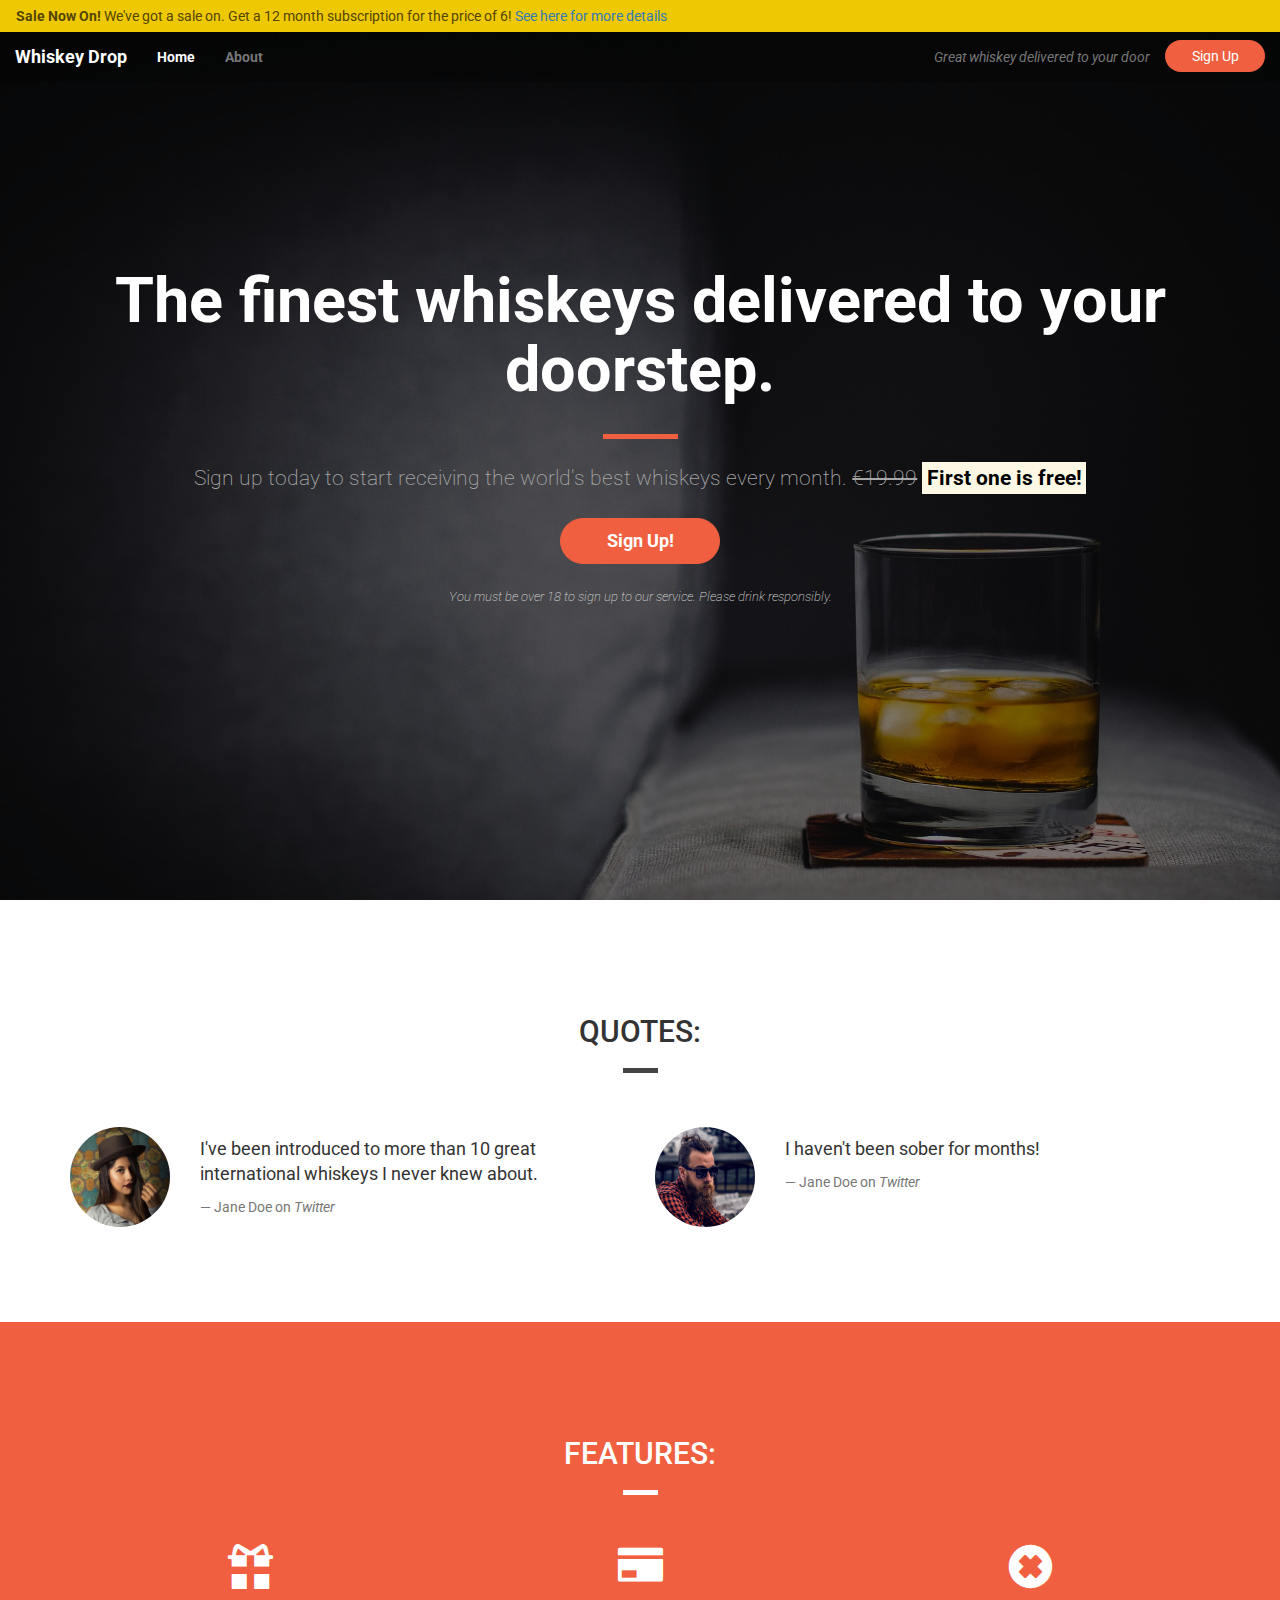
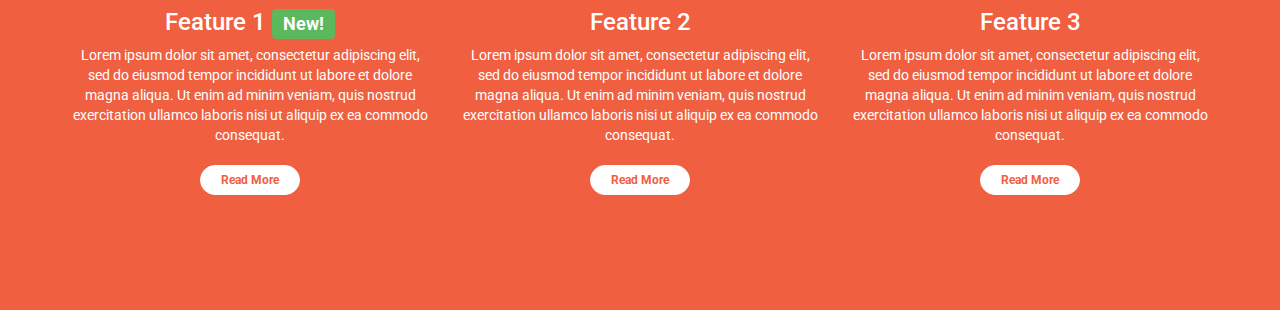
<file: index.html>
<!DOCTYPE html>
<html lang="en-us">
<head>
    <meta charset="utf-8">
    <meta name="viewport" content="width=device-width, initial-scale=1.0">
    <title>Whiskey Drop | Taste a new whiskey every month</title>
    <link rel="stylesheet" href="https://maxcdn.bootstrapcdn.com/bootstrap/3.3.7/css/bootstrap.min.css">
    <link href="https://fonts.googleapis.com/css?family=Roboto:400,400i,700,700i" rel="stylesheet">
    <link rel="stylesheet" href="css/style.css">
</head>
<body>
    <nav class="navbar navbar-default">
        <div class="container-fluid alert-container hidden-xs">
            <div class="row">
                <div class="col-xs-12">
                    <div class="site-wide-alert alert alert-warning">
                        <strong>Sale Now On!</strong> We've got a sale on. Get a 12 month subscription for the price of 6! <a href="">See here for more details</a>
                    </div>
                </div>
            </div>
        </div>
        <div class="container-fluid">
            <div class="navbar-header">
                <a href="/" class="navbar-brand">
                    Whiskey Drop
                </a>
                <button type="button" class="navbar-toggle collapsed" data-toggle="collapse" data-target="#navbar">
                    <span class="sr-only">Toggle navigation</span>
                    <span class="icon-bar"></span>
                    <span class="icon-bar"></span>
                    <span class="icon-bar"></span>
                </button>
            </div>
            <div class="navbar-collapse collapse" id="navbar">
                <ul class="nav navbar-nav">
                    <li class="active"><a href="/">Home</a></li>
                    <li><a href="">About</a></li>
                    <li class="visible-xs"><a href="">Sign In</a></li>
                </ul>
                <div class="navbar-header navbar-right hidden-xs">
                    <a href="/login" class='btn btn-default navbar-btn'>Sign Up</a>
                    <p class="navbar-text"><i>Great whiskey delivered to your door</i></p>
                </div>
            </div>
        </div>
    </nav>
    <div class="container-fluid callout-container">
        <div class="opaque-overlay">&nbsp;</div>
        <!-- Callout -->
        <div class="row">
            <div class="col-xs-12">
                <section class="callout jumbotron text-center">
                    <h1>The finest whiskeys delivered to your doorstep.</h1>
                    <hr class='block-divider block-divider--orange'>
                    <p class="lead">Sign up today to start receiving the world's best whiskeys every month. <s class="hidden-xs">€19.99</s> <span class="visible-xs"><br></span> <strong><mark>First one is free!</mark></strong></p>
                    <p><button class="btn btn-lg btn--cta btn--red" data-toggle='modal' data-target='#signUpModal'>Sign Up!</button></p>
                    <p class="text-muted"><small>You must be over 18 to sign up to our service. Please drink responsibly.</small></p>
                </section>
            </div>
        </div>
        <!-- /.callout -->
    </div>
    <div class="container-wrapper">
        <div class="container quotes-container content-container">
            <!-- Quotes -->
            <section class="quotes">
                <div class="row">
                    <div class="col-xs-12">
                        <div class="page-header">
                            <h2 class="text-uppercase">Quotes:</h2>
                            <hr class="block-divider block-divider--short">
                        </div>
                    </div>
                </div>
                <div class="row">
                    <div class="col-xs-12 col-md-6">
                        <div class="media">
                            <div class="media-left">
                                <img src="images/girl-image.png" class="img-circle media-object" height=100 width=100>
                            </div>
                            <div class="media-body">
                                <blockquote class="quote">
                                    <p>I've been introduced to more than 10 great international whiskeys I never knew about.</p>
                                    <footer>Jane Doe on <cite title="Twitter">Twitter</cite></footer>
                                </blockquote>
                            </div>
                        </div>
                    </div>
                    <div class="col-xs-12 col-md-6">
                        <div class="media">
                            <div class="media-left">
                                <img src="images/guy-image.png" class="img-circle media-object" height=100 width=100>
                            </div>
                            <div class="media-body">
                                <blockquote class="quote">
                                    <p>I haven't been sober for months!</p>
                                    <footer>Jane Doe on <cite title="Twitter">Twitter</cite></footer>
                                </blockquote>
                            </div>
                        </div>
                    </div>
                </div>
            </section>
            <!-- /.quotes -->
        </div>
    </div>
    <div class="container-wrapper container-wrapper--red">
        <div class="container features-container content-container">
            <!-- Features -->
            <section class="features">
                <div class="row">
                    <div class="col-xs-12">
                        <div class="page-header">
                            <h2 class="text-uppercase">Features:</h2>
                            <hr class="block-divider block-divider--short block-divider--white">
                        </div>
                    </div>
                </div>
                <div class="row">
                    <div class="col-xs-12 col-md-6 col-lg-4">
                        <div class="feature">
                            <h3><span class="glyphicon glyphicon-gift hidden-xs"></span> Feature 1 <span class="label label-success">New!</span></h3>
                            <p>Lorem ipsum dolor sit amet, consectetur adipiscing elit, sed do eiusmod tempor incididunt ut labore et dolore magna aliqua. Ut enim ad minim veniam, quis nostrud exercitation ullamco laboris nisi ut aliquip ex ea commodo consequat.
                            </p>
                            <p><a class="btn btn-sm btn-default" href="">Read More</a></p>
                        </div>
                    </div>
                    <div class="col-xs-12 col-md-6 col-lg-4">
                        <div class="feature">
                            <h3><span class="glyphicon glyphicon-credit-card hidden-xs"></span> Feature 2</h3>
                            <p>Lorem ipsum dolor sit amet, consectetur adipiscing elit, sed do eiusmod tempor incididunt ut labore et dolore magna aliqua. Ut enim ad minim veniam, quis nostrud exercitation ullamco laboris nisi ut aliquip ex ea commodo consequat.
                            </p>
                            <p><a class="btn btn-sm btn-default" href="">Read More</a></p>
                        </div>
                    </div>
                    <div class="col-xs-12 hidden-md col-lg-4">
                        <div class="feature">
                            <h3><span class="glyphicon glyphicon-remove-sign hidden-xs"></span> Feature 3</h3>
                            <p>Lorem ipsum dolor sit amet, consectetur adipiscing elit, sed do eiusmod tempor incididunt ut labore et dolore magna aliqua. Ut enim ad minim veniam, quis nostrud exercitation ullamco laboris nisi ut aliquip ex ea commodo consequat.
                            </p>
                            <p><a class="btn btn-sm btn-default" href="">Read More</a></p>
                        </div>
                    </div>
                </div>
            </section>
            <!-- /.features -->
        </div>
    </div>
    <!-- Modal -->
    <div class="modal fade" id="signUpModal" tabindex="-1" role="dialog" aria-labelledby="myModalLabel">
        <div class="modal-dialog" role="document">
            <div class="modal-content">
                <div class="modal-header">
                    <button type="button" class="close" data-dismiss="modal" aria-label="Close"><span aria-hidden="true">&times;</span></button>
                    <h4 class="modal-title" id="myModalLabel">Sign Up For Whiskey Drop!</h4>
                </div>
                <div class="modal-body">
                    <form>
                        <div class="form-group">
                            <label for="email">Email address</label>
                            <input type="email" class="form-control" id="email" placeholder="Email">
                            <p class="help-block">We'll never share your email address with anyone</p>
                        </div>
                        <div class="form-group">
                            <label for="password">Password</label>
                            <input type="password" class="form-control" id="password" placeholder="Password">
                        </div>
                        <div class="form-group">
                            <label for="passwordRepeat">Repeat Password</label>
                            <input type="password" class="form-control" id="passwordRepeat" placeholder="Repeat Your Password">
                        </div>
                        <button type="submit" class="btn btn-success">Sign Up!</button>
                    </form>
                </div>
            </div>
        </div>
    </div>
    <script src="https://code.jquery.com/jquery-3.2.1.min.js" integrity="sha256-hwg4gsxgFZhOsEEamdOYGBf13FyQuiTwlAQgxVSNgt4=" crossorigin="anonymous"></script>
    <script src="https://maxcdn.bootstrapcdn.com/bootstrap/3.3.7/js/bootstrap.min.js" integrity="sha384-Tc5IQib027qvyjSMfHjOMaLkfuWVxZxUPnCJA7l2mCWNIpG9mGCD8wGNIcPD7Txa" crossorigin="anonymous"></script>
</body>
</html>
</file>
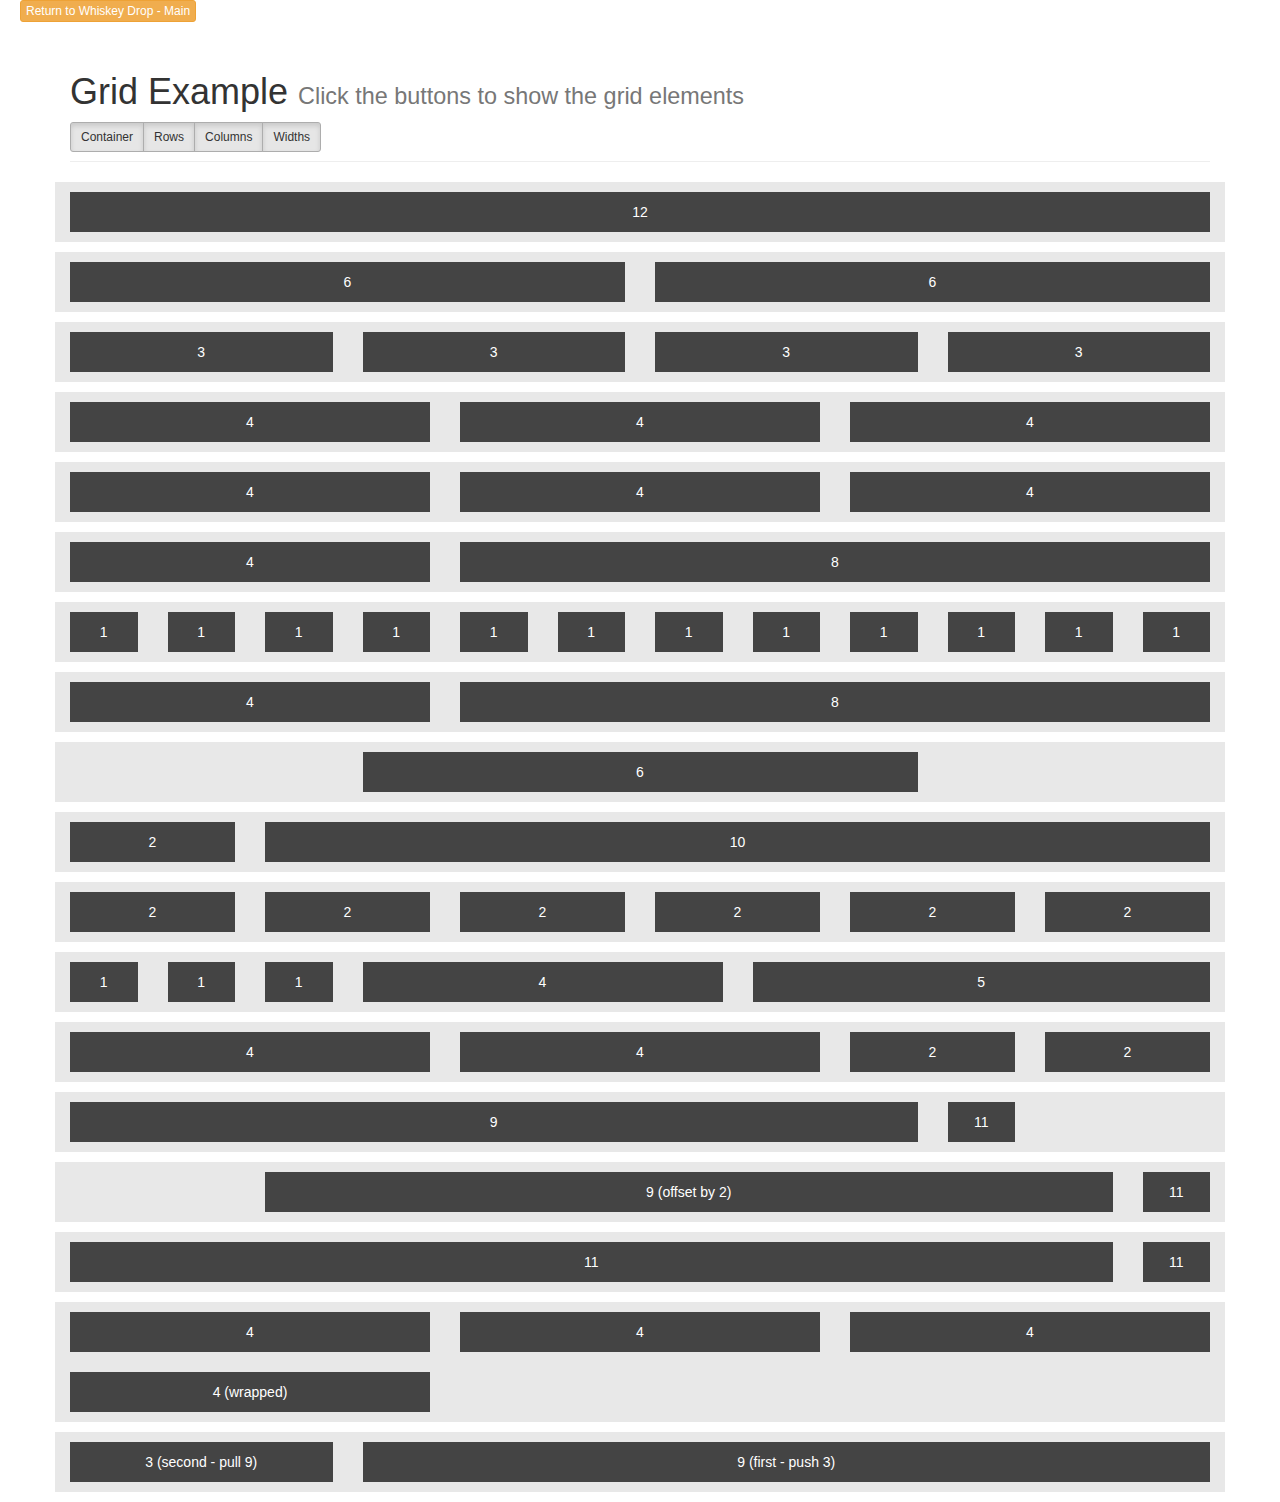
<file: grid-example.html>
<!DOCTYPE html>
<html lang="en-us">

<head>
    <meta charset="utf-8">
    <meta name="viewport" content="width=device-width, initial-scale=1.0">
    <title>Grid system example</title>
    <link rel="stylesheet" href="https://maxcdn.bootstrapcdn.com/bootstrap/3.3.7/css/bootstrap.min.css">
    <style>
        body {
            padding: 0 20px;
        }
        .header {
            padding-left: 0;
            padding-right: 0;
        }
        .grid .row {
            background-color: #e8e8e8;
            margin-bottom: 10px;
            min-height: 60px;
        }
        .grid .row>div {
        }
        .grid .grid-element {
            padding: 10px;
            background-color: #444;
            color: white;
            text-align: center;
            min-height: 40px;
            margin-top: 10px;
            margin-bottom: 10px;
        }
        .grid .grid-element span {
        }
        .grid .controls {
            position: fixed;
            bottom: 10px;
            left: 10px;
        }
    </style>
</head>

<body>
    <p><a class="btn btn-xs btn-warning" href="index.html" role="button">Return to Whiskey Drop - Main</a></p>
    <header class="header">
        <div class="container">
            <div class="row">
                <div class="col-xs-12">
                    <div class="page-header">
                        <h1>Grid Example <small>Click the buttons to show the grid elements</small></h1>
                        <div class='controls'>
                            <div class="btn-group" role="group" aria-label="...">
                                <button type="button" class="btn btn-sm btn-default active" id="toggleContainer">Container</button>
                                <button type="button" class="btn btn-sm btn-default active" id="toggleRows">Rows</button>
                                <button type="button" class="btn btn-sm btn-default active" id="toggleColumns">Columns</button>
                                <button type="button" class="btn btn-sm btn-default active" id="toggleNumbers">Widths</button>
                            </div>
                        </div>
                    </div>
                </div>
            </div>
        </div>
    </header>
    <main class="grid">
        <div class="container">
            <div class="row">
                <div class="col-xs-12">
                    <div class="grid-element"><span>12</span></div>
                </div>
            </div>
            <div class="row">
                <div class="col-xs-6">
                    <div class="grid-element"><span>6</span></div>
                </div>
                <div class="col-xs-6">
                    <div class="grid-element"><span>6</span></div>
                </div>
            </div>
            <div class="row">
                <div class="col-xs-3">
                    <div class="grid-element"><span>3</span></div>
                </div>
                <div class="col-xs-3">
                    <div class="grid-element"><span>3</span></div>
                </div>
                <div class="col-xs-3">
                    <div class="grid-element"><span>3</span></div>
                </div>
                <div class="col-xs-3">
                    <div class="grid-element"><span>3</span></div>
                </div>
            </div>
            <div class="row">
                <div class="col-xs-4">
                    <div class="grid-element"><span>4</span></div>
                </div>
                <div class="col-xs-4">
                    <div class="grid-element"><span>4</span></div>
                </div>
                <div class="col-xs-4">
                    <div class="grid-element"><span>4</span></div>
                </div>
            </div>
            
            <div class="row">
                <div class="col-xs-4">
                    <div class="grid-element"><span>4</span></div>
                </div>
                <div class="col-xs-4">
                    <div class="grid-element"><span>4</span></div>
                </div>
                <div class="col-xs-4">
                    <div class="grid-element"><span>4</span></div>
                </div>
            </div>
            <div class="row">
                <div class="col-xs-4">
                    <div class="grid-element"><span>4</span></div>
                </div>
                <div class="col-xs-8">
                    <div class="grid-element"><span>8</span></div>
                </div>
            </div>
            <div class="row">
                <div class="col-xs-1">
                    <div class="grid-element"><span>1</span></div>
                </div>
                <div class="col-xs-1">
                    <div class="grid-element"><span>1</span></div>
                </div>
                <div class="col-xs-1">
                    <div class="grid-element"><span>1</span></div>
                </div>
                <div class="col-xs-1">
                    <div class="grid-element"><span>1</span></div>
                </div>
                <div class="col-xs-1">
                    <div class="grid-element"><span>1</span></div>
                </div>
                <div class="col-xs-1">
                    <div class="grid-element"><span>1</span></div>
                </div>
                <div class="col-xs-1">
                    <div class="grid-element"><span>1</span></div>
                </div>
                <div class="col-xs-1">
                    <div class="grid-element"><span>1</span></div>
                </div>
                <div class="col-xs-1">
                    <div class="grid-element"><span>1</span></div>
                </div>
                <div class="col-xs-1">
                    <div class="grid-element"><span>1</span></div>
                </div>
                <div class="col-xs-1">
                    <div class="grid-element"><span>1</span></div>
                </div>
                <div class="col-xs-1">
                    <div class="grid-element"><span>1</span></div>
                </div>
            </div>
            <div class="row">
                <div class="col-xs-4">
                    <div class="grid-element"><span>4</span></div>
                </div>
                <div class="col-xs-8">
                    <div class="grid-element"><span>8</span></div>
                </div>
            </div>
            <div class="row">
                <div class="col-xs-6 col-xs-offset-3">
                    <div class="grid-element"><span>6</span></div>
                </div>
            </div>
            <div class="row">
                <div class="col-xs-2">
                    <div class="grid-element"><span>2</span></div>
                </div>
                <div class="col-xs-10">
                    <div class="grid-element"><span>10</span></div>
                </div>
            </div>
            <div class="row">
                <div class="col-xs-2">
                    <div class="grid-element"><span>2</span></div>
                </div>
                <div class="col-xs-2">
                    <div class="grid-element"><span>2</span></div>
                </div>
                <div class="col-xs-2">
                    <div class="grid-element"><span>2</span></div>
                </div>
                <div class="col-xs-2">
                    <div class="grid-element"><span>2</span></div>
                </div>
                <div class="col-xs-2">
                    <div class="grid-element"><span>2</span></div>
                </div>
                <div class="col-xs-2">
                    <div class="grid-element"><span>2</span></div>
                </div>
            </div>
            <div class="row">
                <div class="col-xs-1">
                    <div class="grid-element"><span>1</span></div>
                </div>
                <div class="col-xs-1">
                    <div class="grid-element"><span>1</span></div>
                </div>
                <div class="col-xs-1">
                    <div class="grid-element"><span>1</span></div>
                </div>
                <div class="col-xs-4">
                    <div class="grid-element"><span>4</span></div>
                </div>
                <div class="col-xs-5">
                    <div class="grid-element"><span>5</span></div>
                </div>
            </div>
            <div class="row">
                <div class="col-xs-4">
                    <div class="grid-element"><span>4</span></div>
                </div>
                <div class="col-xs-4">
                    <div class="grid-element"><span>4</span></div>
                </div>
                <div class="col-xs-2">
                    <div class="grid-element"><span>2</span></div>
                </div>
                <div class="col-xs-2">
                    <div class="grid-element"><span>2</span></div>
                </div>
            </div>
            <div class="row">
                <div class="col-xs-9">
                    <div class="grid-element"><span>9</span></div>
                </div>
                <div class="col-xs-1">
                    <div class="grid-element"><span>11</span></div>
                </div>
            </div>
            <div class="row">
                <div class="col-xs-9 col-xs-offset-2">
                    <div class="grid-element"><span>9 (offset by 2)</span></div>
                </div>
                <div class="col-xs-1">
                    <div class="grid-element"><span>11</span></div>
                </div>
            </div>
            <div class="row">
                <div class="col-xs-11">
                    <div class="grid-element"><span>11</span></div>
                </div>
                <div class="col-xs-1">
                    <div class="grid-element"><span>11</span></div>
                </div>
            </div>
            <div class="row">
                <div class="col-xs-4">
                    <div class="grid-element"><span>4</span></div>
                </div>
                <div class="col-xs-4">
                    <div class="grid-element"><span>4</span></div>
                </div>
                <div class="col-xs-4">
                    <div class="grid-element"><span>4</span></div>
                </div>
                <div class="col-xs-4">
                    <div class="grid-element"><span>4 (wrapped)</span></div>
                </div>
            </div>
            <div class="row">
                <div class="col-xs-9 col-xs-push-3">
                    <div class="grid-element"><span>9 (first - push 3)</span></div>
                </div>
                <div class="col-xs-3 col-xs-pull-9">
                    <div class="grid-element"><span>3 (second - pull 9)</span></div>
                </div>
            </div>
        </div>
    </main>
    <script src="https://code.jquery.com/jquery-3.2.1.min.js"></script>
    <script>
        /* global $ */
        $(document).ready(function() {
            $('#toggleRows').click(function() {
                $('.grid .row').toggle();
                $(this).toggleClass('active');
            });
            $('#toggleColumns').click(function() {
                $('.grid .row > div').toggle();
                $(this).toggleClass('active');
            });
            $('#toggleNumbers').click(function() {
                $('.grid .grid-element span').toggle();
                $(this).toggleClass('active');
            });
            $('#toggleContainer').click(function() {
                $('.header > div, .grid > div').toggleClass('container').toggleClass('container-fluid');
                $(this).toggleClass('active');
            });
        });
    </script>
</body>

</html>
</file>
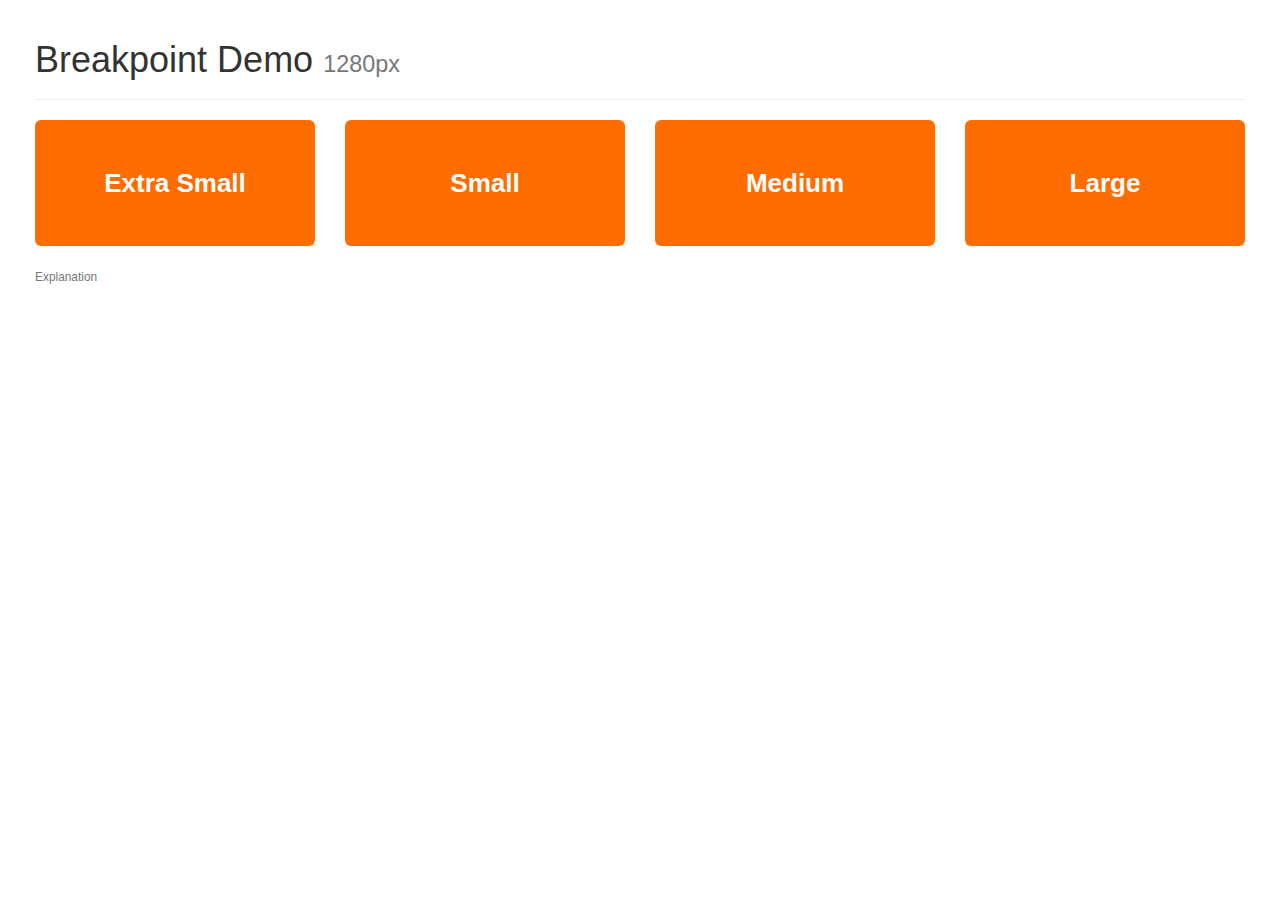
<file: grid_breakpoint_demo.html>
<!DOCTYPE html>
<html lang="en-us">

<head>
    <meta charset="utf-8">
    <meta name="viewport" content="width=device-width, initial-scale=1.0">
    <title>Breakpoint demo</title>
    <link rel="stylesheet" href="https://maxcdn.bootstrapcdn.com/bootstrap/3.3.7/css/bootstrap.min.css">
    <style>
        body {
            padding: 0 20px;
        }
        .box {
            background-color: #444444;
            opacity: .25;
            text-align: center;
            padding: 50px 0;
            color: white;
            font-size: 26px;
            line-height: 26px;
            border-radius: 6px;
            margin-bottom: 20px;
        }
        @media (min-width: 1200px) {
            .box-lg {
                background-color: #ff6c00;
                opacity: 1;
            }
        }
        @media (min-width: 992px) {
            .box-md {
                background-color: #ff6c00;
                opacity: 1;
            }
        }
        @media (min-width: 768px) {
            .box-sm {
                background-color: #ff6c00;
                opacity: 1;
            }
        }
        .box-xs {
            background-color: #ff6c00;
            opacity: 1;
        }
    </style>
</head>

<body>
    <header class="header">
        <div class="container-fluid">
            <div class="row">
                <div class="col-xs-12">
                    <div class="page-header">
                        <h1>Breakpoint Demo <small id="resolution"></small></h1>
                    </div>
                </div>
            </div>
        </div>
    </header>
    <main class="grid">
        <div class="container-fluid">
            <div class="row">
                <div class="col-xs-6 col-sm-3">
                    <div class="box box-xs"><strong>Extra Small</strong></div>
                </div>
                <div class="col-xs-6 col-sm-3">
                    <div class="box box-sm"><strong>Small</strong></div>
                </div>
                <div class="col-xs-6 col-sm-3">
                    <div class="box box-md"><strong>Medium</strong></div>
                </div>
                <div class="col-xs-6 col-sm-3">
                    <div class="box box-lg"><strong>Large</strong></div>
                </div>
            </div>
        </div>
    </main>
    <footer>
        <div class="container-fluid">
            <div class="row">
                <div class="col-xs-12">
                    <p><small><a class="text-muted" data-toggle="collapse" href="#help" aria-expanded="false" aria-controls="collapseExample">Explanation</a></small></p>
                    <div class="collapse" id="help">
                        <hr>
                        <p>Bootstrap has four main breakpoints:</p>
                        <ul>
                            <li>Large: <code>>1200px</code></li>
                            <li>Medium: <code>=992px</code></li>
                            <li>Small: <code>>=768px</code></li>
                            <li>Extra small: <code><768px</code></li>
                        </ul>
                    </div>

                </div>
            </div>
        </div>
    </footer>
    <script src="https://code.jquery.com/jquery-3.2.1.min.js"></script>
    <script src="https://maxcdn.bootstrapcdn.com/bootstrap/3.3.7/js/bootstrap.min.js"></script>
    <script>
        /* global $ */
        var el = $('#resolution');
        $(window).on('load resize', function() {
            el.html($(window).width() + 'px');
        })
    </script>
</body>

</html>
</file>
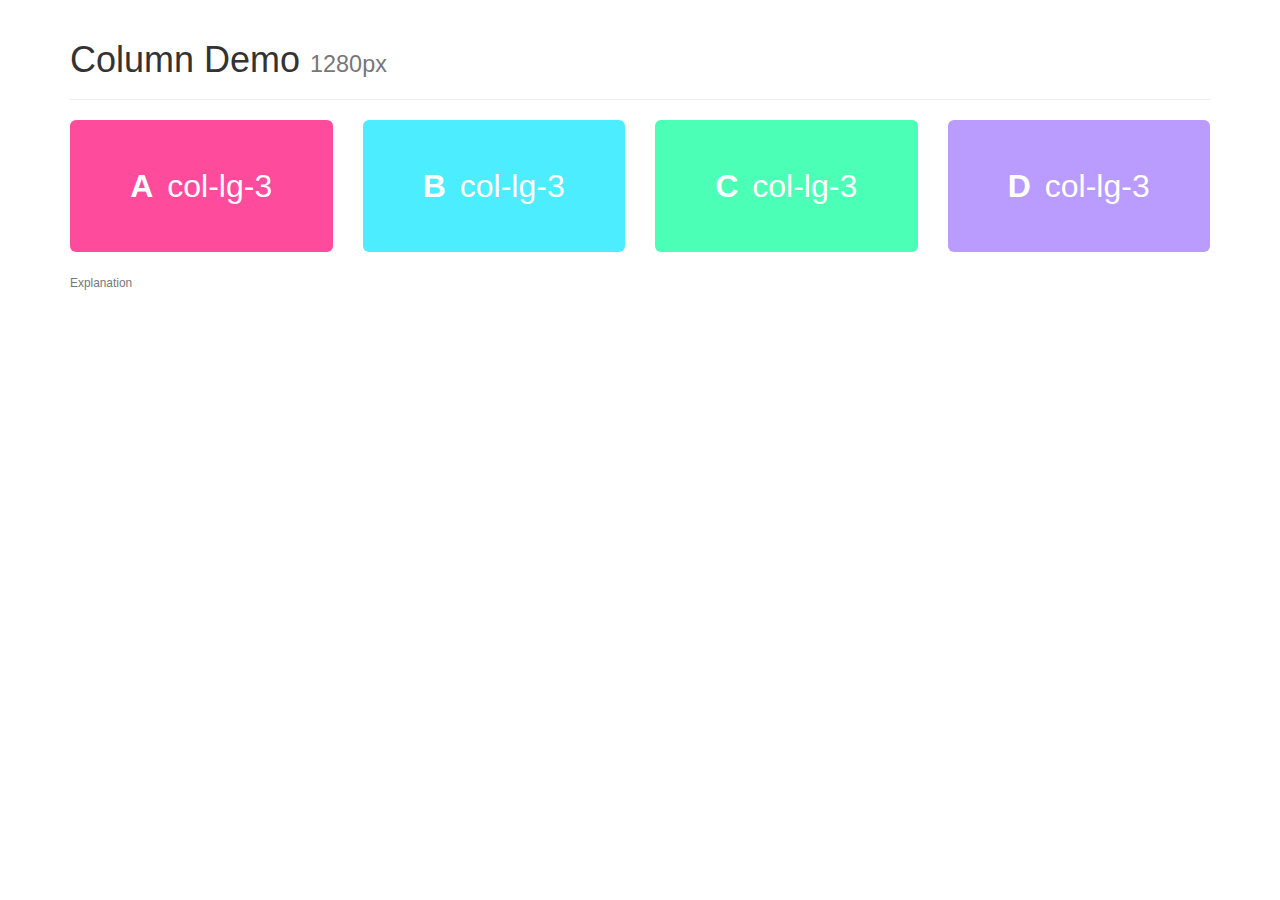
<file: grid_column_demo.html>
<!DOCTYPE html>
<html lang="en-us">

<head>
    <meta charset="utf-8">
    <meta name="viewport" content="width=device-width, initial-scale=1.0">
    <title>Column demo</title>
    <link rel="stylesheet" href="https://maxcdn.bootstrapcdn.com/bootstrap/3.3.7/css/bootstrap.min.css">
    <style>
        .box {
            background-color: #444444;
            text-align: center;
            padding: 50px 0;
            color: white;
            font-size: 32px;
            line-height: 32px;
            border-radius: 6px;
            margin-bottom: 20px;
        }
        .box strong {
            margin-right: 5px;
        }
        .box-1 {
            background-color: #ff4b9c;
        }
        .box-2 {
            background-color: #4bedff;
        }
        .box-3 {
            background-color: #4bffb6;
        }
        .box-4 {
            background-color: #BA9BFF;
        }
    </style>
</head>

<body>
    <header class="header">
        <div class="container">
            <div class="row">
                <div class="col-xs-12">
                    <div class="page-header">
                        <h1>Column Demo <small id="resolution"></small></h1>
                    </div>
                </div>
            </div>
        </div>
    </header>
    <main class="grid">
        <div class="container">
            <div class="row">
                <div class="col-xs-12 col-sm-6 col-md-4 col-lg-3">
                    <div class="box box-1">
                        <span class="visible-lg"><strong>A</strong> col-lg-3</span>
                        <span class="visible-md"><strong>A</strong> col-md-4</span>
                        <span class="visible-sm"><strong>A</strong> col-sm-6</span>
                        <span class="visible-xs"><strong>A</strong> col-xs-12</span>
                    </div>
                </div>
                <div class="col-xs-12 col-sm-6 col-md-8 col-lg-3">
                    <div class="box box-2">
                        <span class="visible-lg"><strong>B</strong> col-lg-3</span>
                        <span class="visible-md"><strong>B</strong> col-md-8</span>
                        <span class="visible-sm"><strong>B</strong> col-sm-6</span>
                        <span class="visible-xs"><strong>B</strong> col-xs-12</span>
                    </div>
                </div>
                <div class="col-xs-12 col-sm-12 col-md-6 col-lg-3">
                    <div class="box box-3">
                        <span class="visible-lg"><strong>C</strong> col-lg-3</span>
                        <span class="visible-md"><strong>C</strong> col-md-6</span>
                        <span class="visible-sm"><strong>C</strong> col-sm-12</span>
                        <span class="visible-xs"><strong>C</strong> col-xs-12</span>
                    </div>
                </div>
                <div class="col-xs-12 col-sm-12 col-md-6 col-lg-3">
                    <div class="box box-4">
                        <span class="visible-lg"><strong>D</strong> col-lg-3</span>
                        <span class="visible-md"><strong>D</strong> col-md-6</span>
                        <span class="visible-sm"><strong>D</strong> col-sm-12</span>
                        <span class="visible-xs"><strong>D</strong> col-xs-12</span>
                    </div>
                </div>
            </div>
        </div>
    </main>
    <footer>
        <div class="container">
            <div class="row">
                <div class="col-xs-12">
                    <p><small><a class="text-muted" data-toggle="collapse" href="#help" aria-expanded="false" aria-controls="collapseExample">Explanation</a></small></p>
                    <div class="collapse" id="help">
                        <hr>
                        <p>Taking A (pink) as an example:</p>
                        <ul>
                            <li>Above large breakpoint it occupies 3 columns with <code>.col-xs-3</code></li>
                            <li>Above medium breakpoint it occupies 4 columns with <code>.col-md-4</code></li>
                            <li>Above small breakpoint it occupies 6 columns with <code>.col-sm-6</code></li>
                            <li>Below extra small breakpoint it occupies 12 columns with <code>.col-sm-12</code></li>
                        </ul>
                    </div>
                </div>
            </div>
        </div>
    </footer>
    <script src="https://code.jquery.com/jquery-3.2.1.min.js"></script>
    <script src="https://maxcdn.bootstrapcdn.com/bootstrap/3.3.7/js/bootstrap.min.js"></script>
    <script>
        /* global $ */
        var el = $('#resolution');
        $(window).on('load resize', function() {
            el.html($(window).width() + 'px');
        })
    </script>
</body>

</html>
</file>
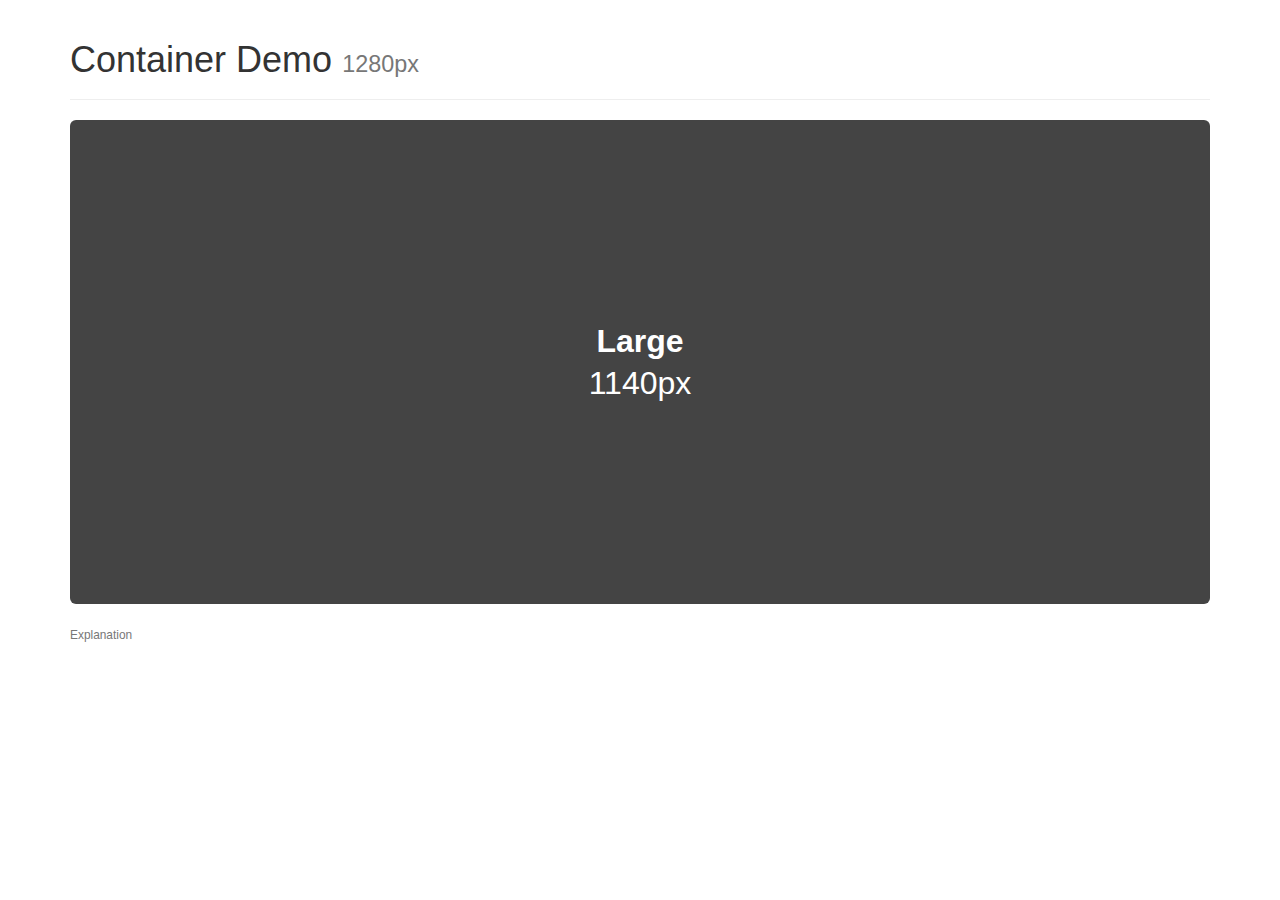
<file: grid_container_demo.html>
<!DOCTYPE html>
<html lang="en-us">

<head>
    <meta charset="utf-8">
    <meta name="viewport" content="width=device-width, initial-scale=1.0">
    <title>Container demo</title>
    <link rel="stylesheet" href="https://maxcdn.bootstrapcdn.com/bootstrap/3.3.7/css/bootstrap.min.css">
    <style>
        body {
            padding: 0 20px;
        }
        .box {
            background-color: #444444;
            text-align: center;
            padding: 200px 0;
            color: white;
            font-size: 32px;
            line-height: 42px;
            border-radius: 6px;
        }
    </style>
</head>

<body>
    <header class="header">
        <div class="container">
            <div class="row">
                <div class="col-xs-12">
                    <div class="page-header">
                        <h1>Container Demo <small id="resolution"></small></h1>
                    </div>
                </div>
            </div>
        </div>
    </header>
    <main class="grid">
        <div class="container">
            <div class="row">
                <div class="col-xs-12">
                    <div class="box">
                        <strong class="visible-xs">Extra small</strong> 
                        <strong class="visible-sm">Small</strong> 
                        <strong class="visible-md">Medium</strong> 
                        <strong class="visible-lg">Large</strong> <span class="visible-xs">100%</span>
                        <span id="width"></span>
                    </div>
                </div>
            </div>
        </div>
    </main>
    <footer>
        <div class="container">
            <div class="row">
                <div class="col-xs-12">
                    <br>
                    <p><small><a class="text-muted" data-toggle="collapse" href="#help" aria-expanded="false" aria-controls="collapseExample">Explanation</a></small></p>
                    <div class="collapse" id="help">
                        <hr>
                        <p>The Bootstrap grid container element has a different fixed width depending on the currently active breakpoint</p>
                    <ul>
                        <li>Large: <code>1100px</code></li>
                        <li>Medium: <code>940px</code></li>
                        <li>Small: <code>720px</code></li>
                        <li>Extra small: <code>100%</code></li>
                    </ul>
                    </div>
                </div>
            </div>
        </div>
    </footer>
    <script src="https://code.jquery.com/jquery-3.2.1.min.js"></script>
    <script src="https://maxcdn.bootstrapcdn.com/bootstrap/3.3.7/js/bootstrap.min.js"></script>
    <script>
        /* global $ */
        var el = $('#resolution');
        var width = $('#width');
        $(window).on('load resize', function() {
            el.html($(window).width() + 'px');
            width.html(width.parent().width() + 'px');
        })
    </script>
</body>

</html>
</file>
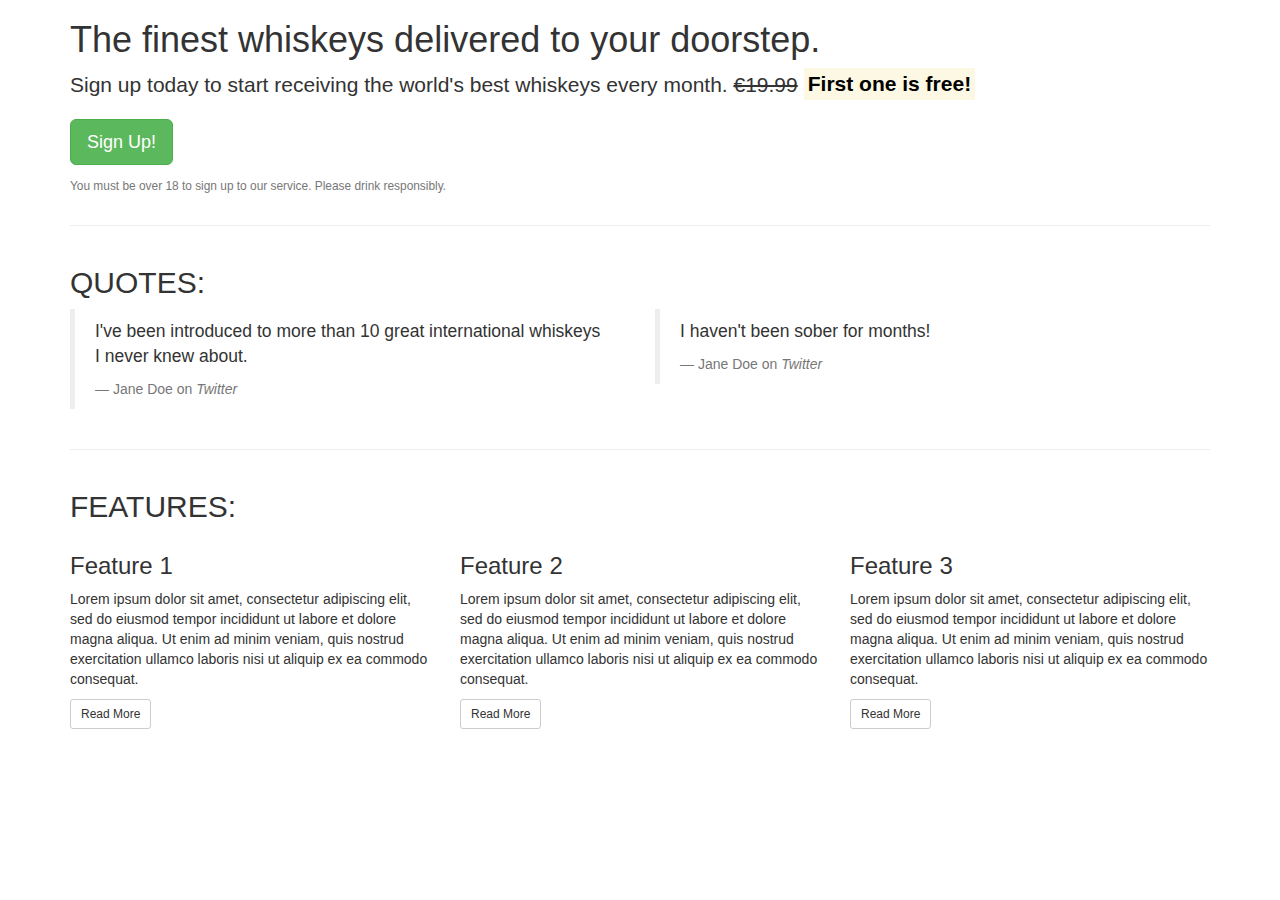
<file: index_new_grid.html>
<!DOCTYPE html>
<html lang="en-us">

<head>
    <meta charset="utf-8">
    <meta name="viewport" content="width=device-width, initial-scale=1.0">
    <title>Whiskey Drop | Taste a new whiskey every month</title>
    <link rel="stylesheet" href="https://maxcdn.bootstrapcdn.com/bootstrap/3.3.7/css/bootstrap.min.css">
</head>

<body>
    <article class="container">
        <!-- Callout -->
        <div class="row">
            <div class="col-xs-12">
                <section class="callout">
                    <h1>The finest whiskeys delivered to your doorstep.</h1>
                    <p class="lead">Sign up today to start receiving the world's best whiskeys every month. <s>€19.99</s> <strong><mark>First one is free!</mark></strong></p>
                    <p><button class="btn btn-lg btn-success">Sign Up!</button></p>
                    <p class="text-muted"><small>You must be over 18 to sign up to our service. Please drink responsibly.</small></p>
                </section>
            </div>
        </div>
        <!-- /.callout -->
        <hr>

        <!-- Quotes -->
        <section class="quotes">
            <div class="row">
                <div class="col-xs-12">
                    <h2 class="text-uppercase">Quotes:</h2>
                </div>
            </div>
            <div class="row">
                <div class="col-xs-12 col-md-6">
                    <blockquote class="quote">
                        <p>I've been introduced to more than 10 great international whiskeys I never knew about.</p>
                        <footer>Jane Doe on <cite title="Twitter">Twitter</cite></footer>
                    </blockquote>
                </div>
                <div class="col-xs-12 col-md-6">
                    <blockquote class="quote">
                        <p>I haven't been sober for months!</p>
                        <footer>Jane Doe on <cite title="Twitter">Twitter</cite></footer>
                    </blockquote>
                </div>
            </div>
        </section>
        <!-- /.quotes -->
        <hr>

        <!-- Features -->
        <section class="features">
            <div class="row">
                <div class="col-xs-12">
                    <h2 class="text-uppercase">Features:</h2>
                </div>
            </div>
            <div class="row">
                <div class="col-xs-12 col-md-6 col-lg-4">
                    <div class="feature">
                        <h3>Feature 1</h3>
                        <p>Lorem ipsum dolor sit amet, consectetur adipiscing elit, sed do eiusmod tempor incididunt ut labore et dolore magna aliqua. Ut enim ad minim veniam, quis nostrud exercitation ullamco laboris nisi ut aliquip ex ea commodo consequat.</p>
                        <p><a class="btn btn-sm btn-default" href="">Read More</a></p>
                    </div>
                </div>
                <div class="col-xs-12 col-md-6 col-lg-4">
                    <div class="feature">
                        <h3>Feature 2</h3>
                        <p>Lorem ipsum dolor sit amet, consectetur adipiscing elit, sed do eiusmod tempor incididunt ut labore et dolore magna aliqua. Ut enim ad minim veniam, quis nostrud exercitation ullamco laboris nisi ut aliquip ex ea commodo consequat.</p>
                        <p><a class="btn btn-sm btn-default" href="">Read More</a></p>
                    </div>
                </div>
                <div class="col-xs-12 hidden-md col-lg-4">
                    <div class="feature">
                        <h3>Feature 3</h3>
                        <p>Lorem ipsum dolor sit amet, consectetur adipiscing elit, sed do eiusmod tempor incididunt ut labore et dolore magna aliqua. Ut enim ad minim veniam, quis nostrud exercitation ullamco laboris nisi ut aliquip ex ea commodo consequat.</p>
                        <p><a class="btn btn-sm btn-default" href="">Read More</a></p>
                    </div>
                </div>
            </div>
        </section>
        <!-- /.features -->
    </article>
</body>

</html>
</file>
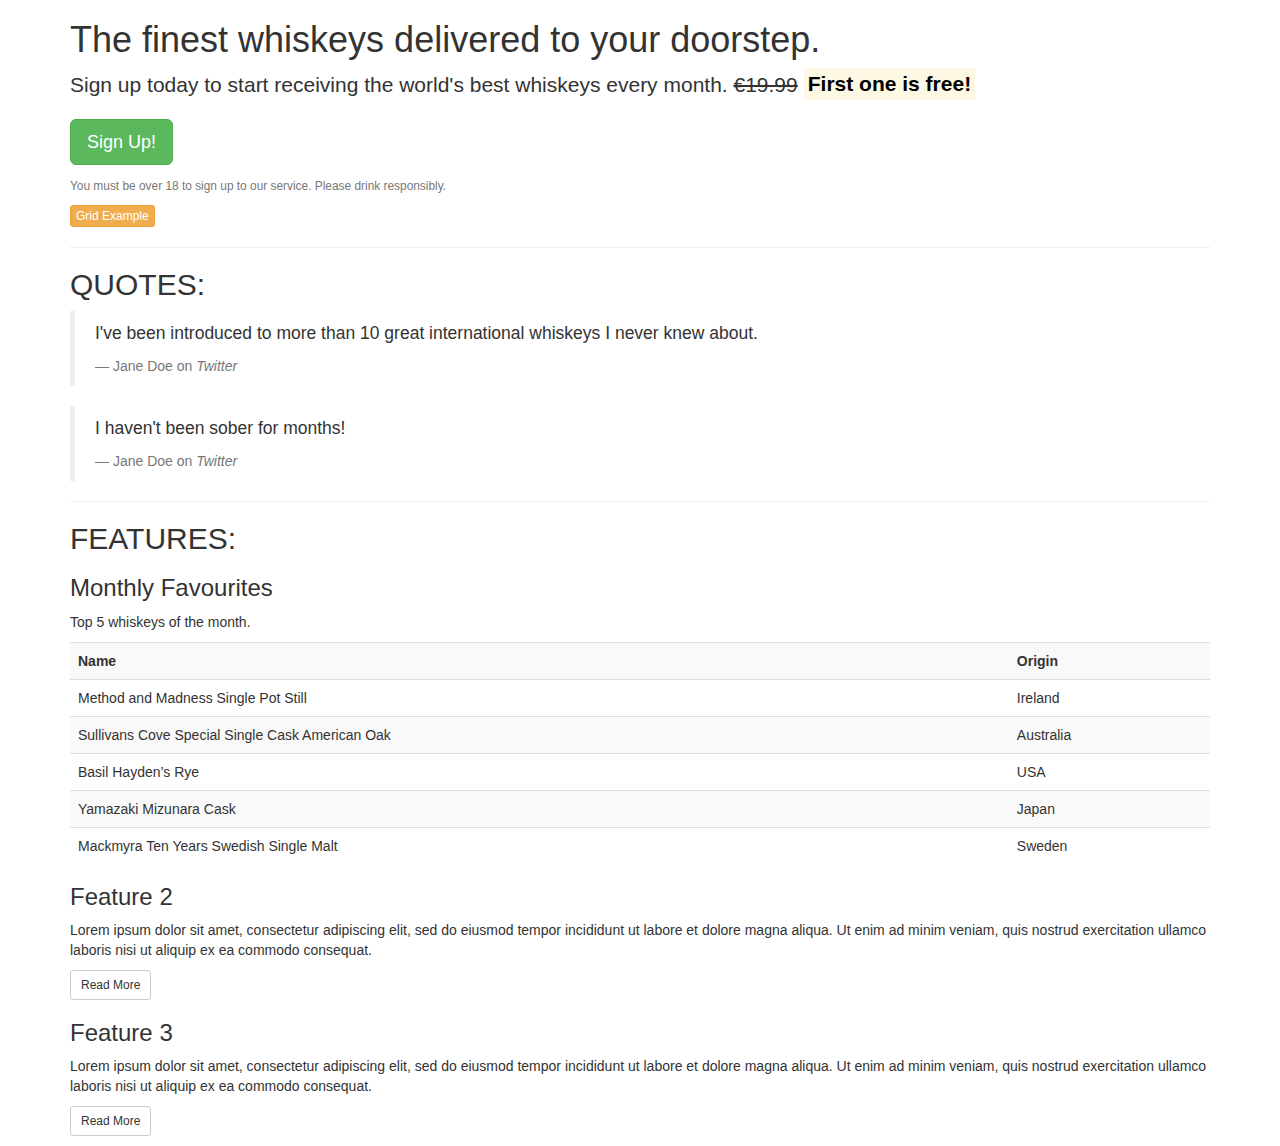
<file: index_old.html>
<!DOCTYPE html>
<html lang="en-us">

<head>
    <meta charset="utf-8">
    <meta name="viewport" content="width=device-width, initial-scale=1.0">
    <title>Whiskey Drop | Taste a new whiskey every month</title>
    <link rel="stylesheet" href="https://maxcdn.bootstrapcdn.com/bootstrap/3.3.7/css/bootstrap.min.css">
</head>

<body>
    <article class="container">
        <!-- Callout -->
        <section class="callout">
            <h1>The finest whiskeys delivered to your doorstep.</h1>
            <p class="lead">Sign up today to start receiving the world's best whiskeys every month. <s>€19.99</s> <strong><mark>First one is free!</mark></strong></p>
            <p><button class="btn btn-lg btn-success">Sign Up!</button></p>
            <p class="text-muted"><small>You must be over 18 to sign up to our service. Please drink responsibly.</small></p>
            <p><a class="btn btn-xs btn-warning" href="grid-example.html" role="button">Grid Example</a></p>
        </section>
        <!-- /.callout -->
        <hr>

        <!-- Quotes -->
        <section class="quotes">
            <h2 class="text-uppercase">Quotes:</h2>
            <blockquote class="quote">
                <p>I've been introduced to more than 10 great international whiskeys I never knew about.</p>
                <footer>Jane Doe on <cite title="Twitter">Twitter</cite></footer>
            </blockquote>
            <blockquote class="quote">
                <p>I haven't been sober for months!</p>
                <footer>Jane Doe on <cite title="Twitter">Twitter</cite></footer>
            </blockquote>
        </section>
        <!-- /.quotes -->
        <hr>

        <!-- Features -->
        <section class="features">
            <h2 class="text-uppercase">Features:</h2>
            <div class="feature">
                <h3>Monthly Favourites</h3>
                <p>Top 5 whiskeys of the month.</p>
                <table class="table table-striped">
                    <tr>
                        <td><strong>Name</strong></td>
                        <td><strong>Origin</strong></td>
                    </tr>
                    <tr>
                        <td>Method and Madness Single Pot Still</td>
                        <td>Ireland</td>
                    </tr>
                    <tr>
                        <td>Sullivans Cove Special Single Cask American Oak</td>
                        <td>Australia</td>
                    </tr>
                    <tr>
                        <td>Basil Hayden’s Rye</td>
                        <td>USA</td>
                    </tr>
                    <tr>
                        <td>Yamazaki Mizunara Cask</td>
                        <td>Japan</td>
                    </tr>
                    <tr>
                        <td>Mackmyra Ten Years Swedish Single Malt</td>
                        <td>Sweden</td>
                    </tr>
                </table>
            </div>
            <div class="feature">
                <h3>Feature 2</h3>
                <p>Lorem ipsum dolor sit amet, consectetur adipiscing elit, sed do eiusmod tempor incididunt ut labore et dolore magna aliqua. Ut enim ad minim veniam, quis nostrud exercitation ullamco laboris nisi ut aliquip ex ea commodo consequat.</p>
                <p><a class="btn btn-sm btn-default" href="">Read More</a></p>
            </div>
            <div class="feature">
                <h3>Feature 3</h3>
                <p>Lorem ipsum dolor sit amet, consectetur adipiscing elit, sed do eiusmod tempor incididunt ut labore et dolore magna aliqua. Ut enim ad minim veniam, quis nostrud exercitation ullamco laboris nisi ut aliquip ex ea commodo consequat.</p>
                <p><a class="btn btn-sm btn-default" href="">Read More</a></p>
            </div>
        </section>
        <!-- /.features -->
    </article>
</body>

</html>
</file>
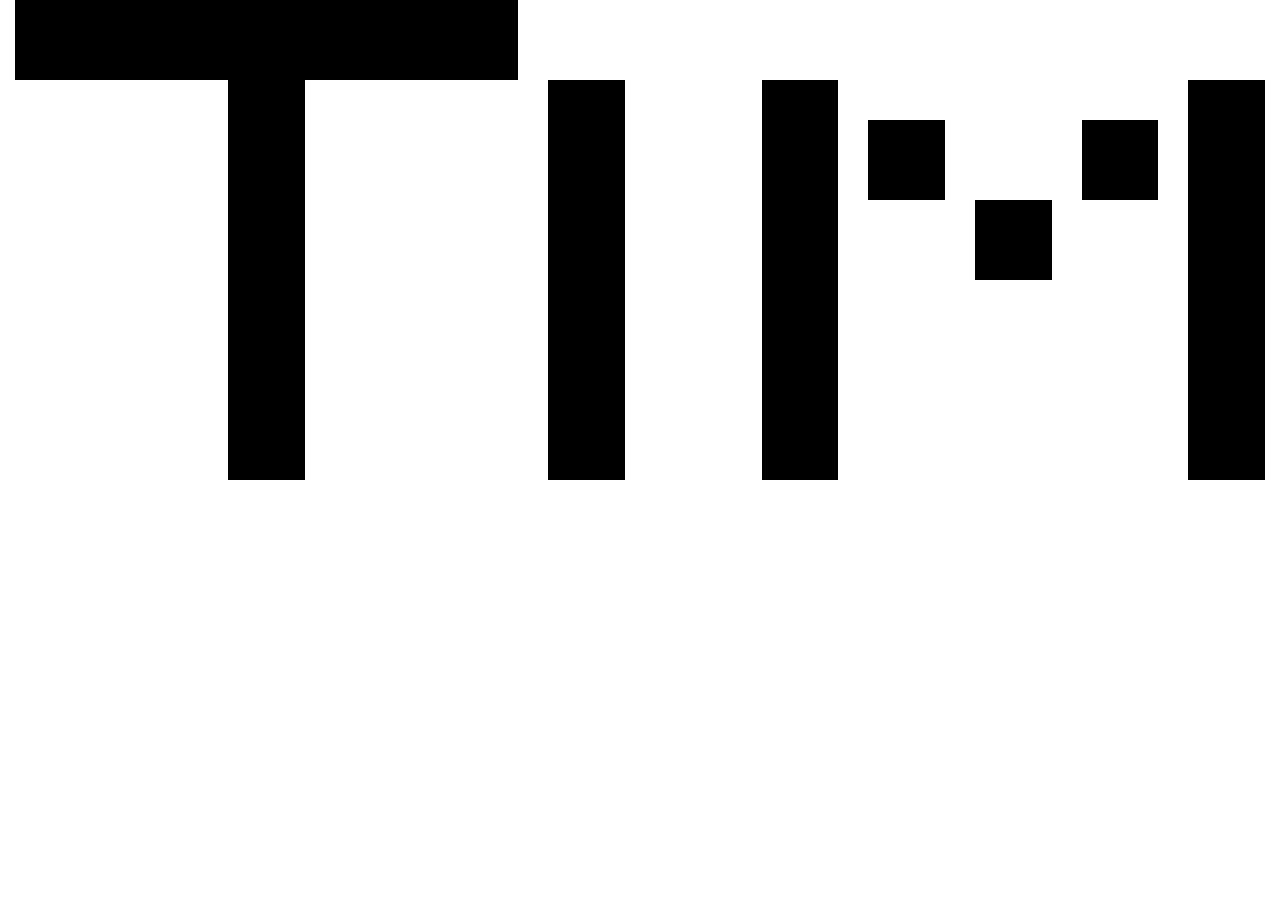
<file: index_Tim_name.html>
<!--This Grid example displays the name TIM in grid format-->
<!DOCTYPE html>
<html lang="en-us">
<head>
  <meta charset="utf-8">
  <meta name="viewport" content="width=device-width, initial-scale=1.0">
  <title>Challenge Example</title>
  <link rel="stylesheet" href="https://maxcdn.bootstrapcdn.com/bootstrap/3.3.7/css/bootstrap.min.css">
    <style>
        .grid-element {
            padding: 10px;
            background-color: black;
        }
        
    </style>
</head>
<body>
    <div class="container-fluid">
        <div class="row">
            <div class="col-xs-5">
                <div class="grid-element">&nbsp;</div>
            </div>
        </div>
        <div class="row">
            <div class="col-xs-5">
                <div class="grid-element">&nbsp;</div>
            </div>
        </div>
        <div class="row">
            <div class="col-xs-1 col-xs-offset-2">
                <div class="grid-element">&nbsp;</div>
            </div>
            <div class="col-xs-1 col-xs-offset-2">
                <div class="grid-element">&nbsp;</div>
            </div>
            <div class="col-xs-1 col-xs-offset-1">
                <div class="grid-element">&nbsp;</div>
            </div>
            <div class="col-xs-1 col-xs-offset-3">
                <div class="grid-element">&nbsp;</div>
            </div>
        </div>
        <div class="row">
            <div class="col-xs-1 col-xs-offset-2">
                <div class="grid-element">&nbsp;</div>
            </div>
            <div class="col-xs-1 col-xs-offset-2">
                <div class="grid-element">&nbsp;</div>
            </div>
            <div class="col-xs-1 col-xs-offset-1">
                <div class="grid-element">&nbsp;</div>
            </div>
            <div class="col-xs-1">
                <div class="grid-element">&nbsp;</div>
            </div>
            <div class="col-xs-1 col-xs-offset-1">
                <div class="grid-element">&nbsp;</div>
            </div>
            <div class="col-xs-1">
                <div class="grid-element">&nbsp;</div>
            </div>
        </div>
        <div class="row">
            <div class="col-xs-1 col-xs-offset-2">
                <div class="grid-element">&nbsp;</div>
            </div>
            <div class="col-xs-1 col-xs-offset-2">
                <div class="grid-element">&nbsp;</div>
            </div>
            <div class="col-xs-1 col-xs-offset-1">
                <div class="grid-element">&nbsp;</div>
            </div>
            <div class="col-xs-1">
                <div class="grid-element">&nbsp;</div>
            </div>
            <div class="col-xs-1 col-xs-offset-1">
                <div class="grid-element">&nbsp;</div>
            </div>
            <div class="col-xs-1">
                <div class="grid-element">&nbsp;</div>
            </div>
        </div>
        <div class="row">
            <div class="col-xs-1 col-xs-offset-2">
                <div class="grid-element">&nbsp;</div>
            </div>
            <div class="col-xs-1 col-xs-offset-2">
                <div class="grid-element">&nbsp;</div>
            </div>
            <div class="col-xs-1 col-xs-offset-1">
                <div class="grid-element">&nbsp;</div>
            </div>
            <div class="col-xs-1 col-xs-offset-1">
                <div class="grid-element">&nbsp;</div>
            </div>
            <div class="col-xs-1 col-xs-offset-1">
                <div class="grid-element">&nbsp;</div>
            </div>
        </div>
        <div class="row">
            <div class="col-xs-1 col-xs-offset-2">
                <div class="grid-element">&nbsp;</div>
            </div>
            <div class="col-xs-1 col-xs-offset-2">
                <div class="grid-element">&nbsp;</div>
            </div>
            <div class="col-xs-1 col-xs-offset-1">
                <div class="grid-element">&nbsp;</div>
            </div>
            <div class="col-xs-1 col-xs-offset-1">
                <div class="grid-element">&nbsp;</div>
            </div>
            <div class="col-xs-1 col-xs-offset-1">
                <div class="grid-element">&nbsp;</div>
            </div>
        </div>
        <div class="row">
            <div class="col-xs-1 col-xs-offset-2">
                <div class="grid-element">&nbsp;</div>
            </div>
            <div class="col-xs-1 col-xs-offset-2">
                <div class="grid-element">&nbsp;</div>
            </div>
            <div class="col-xs-1 col-xs-offset-1">
                <div class="grid-element">&nbsp;</div>
            </div>
            <div class="col-xs-1 col-xs-offset-3">
                <div class="grid-element">&nbsp;</div>
            </div>
        </div>
        <div class="row">
            <div class="col-xs-1 col-xs-offset-2">
                <div class="grid-element">&nbsp;</div>
            </div>
            <div class="col-xs-1 col-xs-offset-2">
                <div class="grid-element">&nbsp;</div>
            </div>
            <div class="col-xs-1 col-xs-offset-1">
                <div class="grid-element">&nbsp;</div>
            </div>
            <div class="col-xs-1 col-xs-offset-3">
                <div class="grid-element">&nbsp;</div>
            </div>
        </div>
        <div class="row">
            <div class="col-xs-1 col-xs-offset-2">
                <div class="grid-element">&nbsp;</div>
            </div>
            <div class="col-xs-1 col-xs-offset-2">
                <div class="grid-element">&nbsp;</div>
            </div>
            <div class="col-xs-1 col-xs-offset-1">
                <div class="grid-element">&nbsp;</div>
            </div>
            <div class="col-xs-1 col-xs-offset-3">
                <div class="grid-element">&nbsp;</div>
            </div>
        </div>
        <div class="row">
            <div class="col-xs-1 col-xs-offset-2">
                <div class="grid-element">&nbsp;</div>
            </div>
            <div class="col-xs-1 col-xs-offset-2">
                <div class="grid-element">&nbsp;</div>
            </div>
            <div class="col-xs-1 col-xs-offset-1">
                <div class="grid-element">&nbsp;</div>
            </div>
            <div class="col-xs-1 col-xs-offset-3">
                <div class="grid-element">&nbsp;</div>
            </div>
        </div>
        <div class="row">
            <div class="col-xs-1 col-xs-offset-2">
                <div class="grid-element">&nbsp;</div>
            </div>
            <div class="col-xs-1 col-xs-offset-2">
                <div class="grid-element">&nbsp;</div>
            </div>
            <div class="col-xs-1 col-xs-offset-1">
                <div class="grid-element">&nbsp;</div>
            </div>
            <div class="col-xs-1 col-xs-offset-3">
                <div class="grid-element">&nbsp;</div>
            </div>
        </div>
    </div>
</body>
</html>
</file>
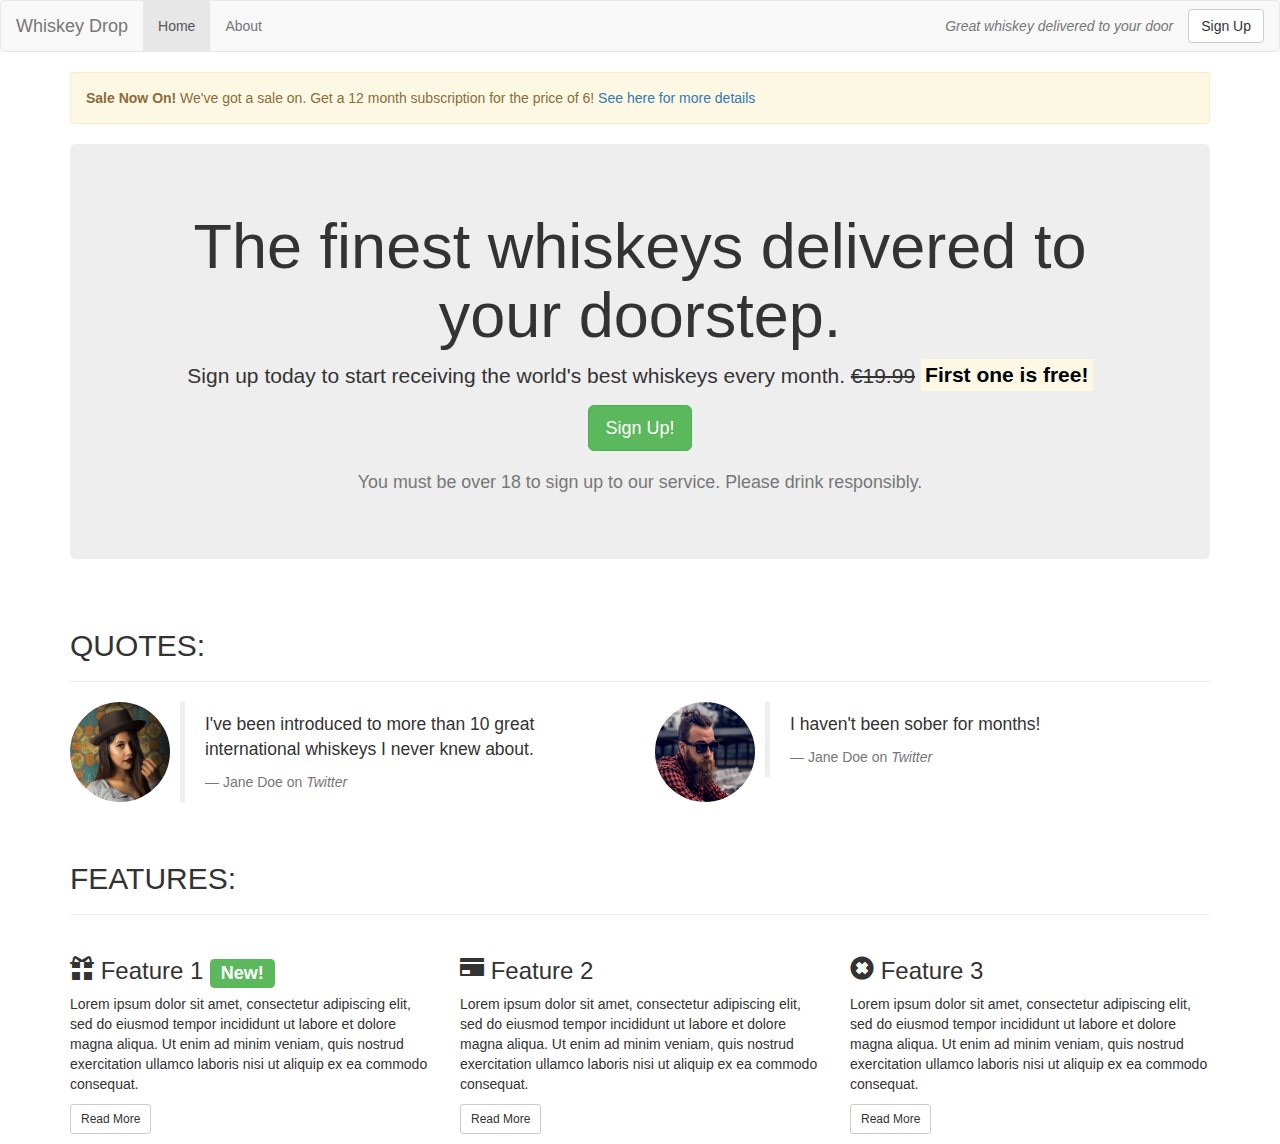
<file: index_withCore_components.html>
<!DOCTYPE html>
<html lang="en-us">

<head>
    <meta charset="utf-8">
    <meta name="viewport" content="width=device-width, initial-scale=1.0">
    <title>Whiskey Drop | Taste a new whiskey every month</title>
    <link rel="stylesheet" href="https://maxcdn.bootstrapcdn.com/bootstrap/3.3.7/css/bootstrap.min.css">
</head>

<body>
    <!--Nav-->
    <nav class="navbar navbar-default">
        <div class="container-fluid">
            <!--Logo-->
            <div class="navbar-header">
                <a href="/" class="navbar-brand">
                    Whiskey Drop
                </a>
            </div>

            <!--Navbar-->
            <ul class="nav navbar-nav">
                <li class="active"><a href="/">Home</a></li>
                <li><a href="">About</a></li>
                <li class="visible-xs"><a href="">Sign In</a></li>
            </ul>

            <!--Message-->
            <div class="navbar-header navbar-right hidden-xs">
                <a href="/login" class='btn btn-default navbar-btn'>Sign Up</a>
                <p class="navbar-text"><i>Great whiskey delivered to your door</i></p>
            </div>
        </div>
    </nav>
    <article class="container">
        <!--Alert-->
        <div class="row hidden-xs">
            <div class="col-xs-12">
                <div class="alert alert-warning">
                    <strong>Sale Now On!</strong> We've got a sale on. Get a 12 month subscription for the price of 6! <a href="">See here for more details</a>
                </div>
            </div>
        </div>
        <!-- Callout -->
        <div class="row">
            <div class="col-xs-12">
                <section class="callout jumbotron text-center">
                    <h1>The finest whiskeys delivered to your doorstep.</h1>
                    <p class="lead">Sign up today to start receiving the world's best whiskeys every month. <s class="hidden-xs">€19.99</s> <span class="visible-xs"><br></span> <strong><mark>First one is free!</mark></strong></p>
                    <p><button class="btn btn-lg btn-success">Sign Up!</button></p>
                    <p class="text-muted"><small>You must be over 18 to sign up to our service. Please drink responsibly.</small></p>
                </section>
            </div>
        </div>
        <!-- /.callout -->

        <!-- Quotes -->
        <section class="quotes">
            <div class="row">
                <div class="col-xs-12">
                    <div class="page-header">
                        <h2 class="text-uppercase">Quotes:</h2>
                    </div>
                </div>
            </div>
            <div class="row">
                <div class="col-xs-12 col-md-6">
                    <div class="media">
                        <div class="media-left hidden-xs">
                            <img src="images/girl-image.png" class="img-circle media-object" height=100 width=100>
                        </div>
                        <div class="media-body">
                            <blockquote class="quote">
                                <p>I've been introduced to more than 10 great international whiskeys I never knew about.</p>
                                <footer>Jane Doe on <cite title="Twitter">Twitter</cite></footer>
                            </blockquote>
                        </div>
                    </div>
                </div>
                <div class="col-xs-12 col-md-6">
                    <div class="media">
                        <div class="media-left hidden-xs">
                            <img src="images/guy-image.png" class="img-circle media-object" height=100 width=100>
                        </div>
                        <div class="media-body">
                            <blockquote class="quote">
                                <p>I haven't been sober for months!</p>
                                <footer>Jane Doe on <cite title="Twitter">Twitter</cite></footer>
                            </blockquote>
                        </div>
                    </div>
                </div>
            </div>
        </section>
        <!-- /.quotes -->

        <!-- Features -->
        <section class="features">
            <div class="row">
                <div class="col-xs-12">
                    <div class="page-header">
                        <h2 class="text-uppercase">Features:</h2>
                    </div>
                </div>
            </div>
            <div class="row">
                <div class="col-xs-12 col-md-6 col-lg-4">
                    <div class="feature">
                        <h3><span class="glyphicon glyphicon-gift hidden-xs"></span> Feature 1 <span class="label label-success">New!</span></h3>
                        <p>Lorem ipsum dolor sit amet, consectetur adipiscing elit, sed do eiusmod tempor incididunt ut labore et dolore magna aliqua. Ut enim ad minim veniam, quis nostrud exercitation ullamco laboris nisi ut aliquip ex ea commodo consequat.</p>
                        <p><a class="btn btn-sm btn-default" href="">Read More</a></p>
                    </div>
                </div>
                <div class="col-xs-12 col-md-6 col-lg-4">
                    <div class="feature">
                        <h3><span class="glyphicon glyphicon-credit-card hidden-xs"></span> Feature 2</h3>
                        <p>Lorem ipsum dolor sit amet, consectetur adipiscing elit, sed do eiusmod tempor incididunt ut labore et dolore magna aliqua. Ut enim ad minim veniam, quis nostrud exercitation ullamco laboris nisi ut aliquip ex ea commodo consequat.</p>
                        <p><a class="btn btn-sm btn-default" href="">Read More</a></p>
                    </div>
                </div>
                <div class="col-xs-12 hidden-md col-lg-4">
                    <div class="feature">
                        <h3><span class="glyphicon glyphicon-remove-sign hidden-xs"></span> Feature 3</h3>
                        <p>Lorem ipsum dolor sit amet, consectetur adipiscing elit, sed do eiusmod tempor incididunt ut labore et dolore magna aliqua. Ut enim ad minim veniam, quis nostrud exercitation ullamco laboris nisi ut aliquip ex ea commodo consequat.</p>
                        <p><a class="btn btn-sm btn-default" href="">Read More</a></p>
                    </div>
                </div>
            </div>
        </section>
        <!-- /.features -->
    </article>
</body>

</html>
</file>
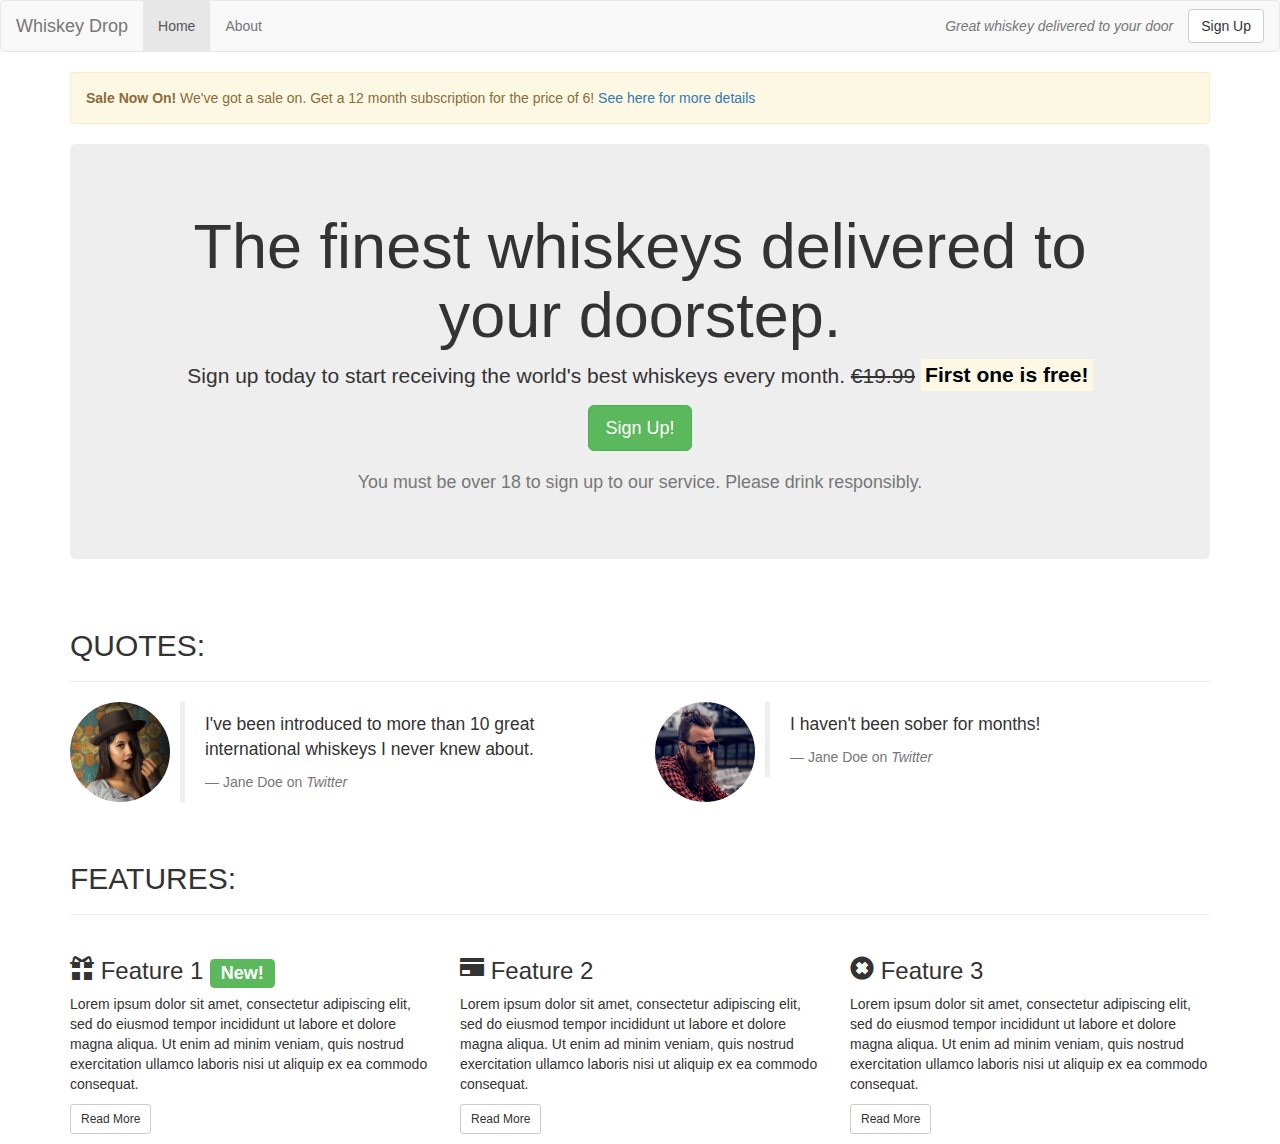
<file: index_withJS_modal.html>
<!DOCTYPE html>
<html lang="en-us">
<head>
    <meta charset="utf-8">
    <meta name="viewport" content="width=device-width, initial-scale=1.0">
    <title>Whiskey Drop | Taste a new whiskey every month</title>
    <link rel="stylesheet" href="https://maxcdn.bootstrapcdn.com/bootstrap/3.3.7/css/bootstrap.min.css">
</head>
<body>
    <!--Nav-->
    <nav class="navbar navbar-default">
        <div class="container-fluid">
            <!--Logo-->
            <div class="navbar-header">
                <a href="/" class="navbar-brand">
                    Whiskey Drop
                </a>
            </div>
            <!--Navbar-->
            <ul class="nav navbar-nav">
                <li class="active"><a href="/">Home</a></li>
                <li><a href="">About</a></li>
                <li class="visible-xs"><a href="">Sign In</a></li>
            </ul>
            <!--Message-->
            <div class="navbar-header navbar-right hidden-xs">
                <a href="/login" class='btn btn-default navbar-btn'>Sign Up</a>
                <p class="navbar-text"><i>Great whiskey delivered to your door</i></p>
            </div>
        </div>
    </nav>
    <article class="container">
        <!--Alert-->
        <div class="row hidden-xs">
            <div class="col-xs-12">
                <div class="alert alert-warning">
                    <strong>Sale Now On!</strong> We've got a sale on. Get a 12 month subscription for the price of 6! <a href="">See here for more details</a>
                </div>
            </div>
        </div>
        <!-- Callout -->
        <div class="row">
            <div class="col-xs-12">
                <section class="callout jumbotron text-center">
                    <h1>The finest whiskeys delivered to your doorstep.</h1>
                    <p class="lead">Sign up today to start receiving the world's best whiskeys every month. <s class="hidden-xs">€19.99</s> <span class="visible-xs"><br></span> <strong><mark>First one is free!</mark></strong></p>
                    <p><button class="btn btn-lg btn-success" data-toggle='modal' data-target='#signUpModal'>Sign Up!</button></p>
                    <p class="text-muted"><small>You must be over 18 to sign up to our service. Please drink responsibly.</small></p>
                </section>
            </div>
        </div>
        <!-- /.callout -->
        <!-- Quotes -->
        <section class="quotes">
            <div class="row">
                <div class="col-xs-12">
                    <div class="page-header">
                        <h2 class="text-uppercase">Quotes:</h2>
                    </div>
                </div>
            </div>
            <div class="row">
                <div class="col-xs-12 col-md-6">
                    <div class="media">
                        <div class="media-left hidden-xs">
                            <img src="images/girl-image.png" class="img-circle media-object" height=100 width=100>
                        </div>
                        <div class="media-body">
                            <blockquote class="quote">
                                <p>I've been introduced to more than 10 great international whiskeys I never knew about.</p>
                                <footer>Jane Doe on <cite title="Twitter">Twitter</cite></footer>
                            </blockquote>
                        </div>
                    </div>
                </div>
                <div class="col-xs-12 col-md-6">
                    <div class="media">
                        <div class="media-left hidden-xs">
                            <img src="images/guy-image.png" class="img-circle media-object" height=100 width=100>
                        </div>
                        <div class="media-body">
                            <blockquote class="quote">
                                <p>I haven't been sober for months!</p>
                                <footer>Jane Doe on <cite title="Twitter">Twitter</cite></footer>
                            </blockquote>
                        </div>
                    </div>
                </div>
            </div>
        </section>
        <!-- /.quotes -->
        <!-- Features -->
        <section class="features">
            <div class="row">
                <div class="col-xs-12">
                    <div class="page-header">
                        <h2 class="text-uppercase">Features:</h2>
                    </div>
                </div>
            </div>
            <div class="row">
                <div class="col-xs-12 col-md-6 col-lg-4">
                    <div class="feature">
                        <h3><span class="glyphicon glyphicon-gift hidden-xs"></span> Feature 1 <span class="label label-success">New!</span></h3>
                        <p>Lorem ipsum dolor sit amet, consectetur adipiscing elit, sed do eiusmod tempor incididunt ut labore et dolore magna aliqua. Ut enim ad minim veniam, quis nostrud exercitation ullamco laboris nisi ut aliquip ex ea commodo consequat.</p>
                        <p><a class="btn btn-sm btn-default" href="">Read More</a></p>
                    </div>
                </div>
                <div class="col-xs-12 col-md-6 col-lg-4">
                    <div class="feature">
                        <h3><span class="glyphicon glyphicon-credit-card hidden-xs"></span> Feature 2</h3>
                        <p>Lorem ipsum dolor sit amet, consectetur adipiscing elit, sed do eiusmod tempor incididunt ut labore et dolore magna aliqua. Ut enim ad minim veniam, quis nostrud exercitation ullamco laboris nisi ut aliquip ex ea commodo consequat.</p>
                        <p><a class="btn btn-sm btn-default" href="">Read More</a></p>
                    </div>
                </div>
                <div class="col-xs-12 hidden-md col-lg-4">
                    <div class="feature">
                        <h3><span class="glyphicon glyphicon-remove-sign hidden-xs"></span> Feature 3</h3>
                        <p>Lorem ipsum dolor sit amet, consectetur adipiscing elit, sed do eiusmod tempor incididunt ut labore et dolore magna aliqua. Ut enim ad minim veniam, quis nostrud exercitation ullamco laboris nisi ut aliquip ex ea commodo consequat.</p>
                        <p><a class="btn btn-sm btn-default" href="">Read More</a></p>
                    </div>
                </div>
            </div>
        </section>
        <!-- /.features -->
    </article>
    <!-- Modal -->
    <div class="modal fade" id="signUpModal" tabindex="-1" role="dialog" aria-labelledby="myModalLabel">
        <div class="modal-dialog" role="document">
            <div class="modal-content">
                <div class="modal-header">
                    <button type="button" class="close" data-dismiss="modal" aria-label="Close"><span aria-hidden="true">&times;</span></button>
                    <h4 class="modal-title" id="myModalLabel">Sign Up For Whiskey Drop!</h4>
                </div>
                <div class="modal-body">
                    <form>
                        <div class="form-group">
                            <label for="email">Email address</label>
                            <input type="email" class="form-control" id="email" placeholder="Email">
                            <p class="help-block">We'll never share your email address with anyone</p>
                        </div>
                        <div class="form-group">
                            <label for="password">Password</label>
                            <input type="password" class="form-control" id="password" placeholder="Password">
                        </div>
                        <div class="form-group">
                            <label for="passwordRepeat">Repeat Password</label>
                            <input type="password" class="form-control" id="passwordRepeat" placeholder="Repeat Your Password">
                        </div>
                        <button type="submit" class="btn btn-success">Sign Up!</button>
                    </form>
                </div>
            </div>
        </div>
    </div>
    <script src="https://code.jquery.com/jquery-3.2.1.min.js" integrity="sha256-hwg4gsxgFZhOsEEamdOYGBf13FyQuiTwlAQgxVSNgt4=" crossorigin="anonymous"></script>
    <script src="https://maxcdn.bootstrapcdn.com/bootstrap/3.3.7/js/bootstrap.min.js" integrity="sha384-Tc5IQib027qvyjSMfHjOMaLkfuWVxZxUPnCJA7l2mCWNIpG9mGCD8wGNIcPD7Txa" crossorigin="anonymous"></script>
</body>
</html>
</file>
<file: css/style.css>
body {
    font-family: 'Roboto', sans-serif;
}
/* Containers */
.container-wrapper {}
.container-wrapper--red {
    background-color: #f05f40;
    color: white;
}
.alert-container {}
.callout-container {
    height: 100vh;
    background: url('../images/whiskey-background.jpg') no-repeat center center fixed;
    -webkit-background-size: cover;
    -moz-background-size: cover;
    -o-background-size: cover;
    background-size: cover;
    display: flex;
    align-items: center;
    justify-content: center;
    position: relative;
}
.opaque-overlay {
    position: absolute;
    top: 0;
    left: 0;
    height: 100%;
    width: 100%;
    background-color: rgba(0, 0, 0, 0.5);
}
.content-container {
    padding-top: 75px;
    padding-bottom: 75px;
}
/* Navbar */
.navbar {
    margin-bottom: 0;
    position: absolute;
    top: 0;
    left: 0;
    width: 100%;
    z-index: 1;
    background-color: rgba(0, 0, 0, .25);
    border: 0;
}
.navbar-default .navbar-collapse {
    border-color: transparent;
}
.navbar-default .navbar-toggle {
    border: 0;
}
.navbar-default .navbar-toggle:hover {
    background-color: transparent;
}
.navbar-default .navbar-toggle .icon-bar {
    background-color: white;
}
.navbar .navbar-brand {
    font-weight: bold;
    color: white;
}
.navbar .navbar-brand:hover {
    color: white;
}
.navbar-default .navbar-nav a {
    font-weight: bold;
}
.navbar-default .navbar-nav>.active>a,
.navbar-default .navbar-nav>.active>a:focus,
.navbar-default .navbar-nav>.active>a:hover {
    color: white;
    background: transparent;
}
.navbar-default .navbar-nav>li>a:focus,
.navbar-default .navbar-nav>li>a:hover {
    color: white;
}
.navbar-btn {
    border: 0;
    border-radius: 16px;
    width: 100px;
    background-color: #f05f40;
    color: white;
}
.navbar-btn:hover {
    background-color: #df4929;
    border-color: #df4929;
    color: white;
}
/* Jumbotron */
.jumbotron {
    background-color: transparent;
}
.jumbotron h1 {
    color: white;
    font-weight: bold;
    margin-bottom: 30px;
    color: white;
}
.jumbotron .lead {
    color: #a7a7a7;
    margin: 25px 0;
}
.jumbotron small {
    font-size: 60%;
    font-style: italic;
    color: #d0d0d0;
}
/* Block dividers */
.block-divider {
    width: 75px;
    height: 5px;
    border: 0;
    background-color: #444;
}
.block-divider--orange {
    background-color: #f05f40;
}
.block-divider--white {
    background-color: white;
}
.block-divider--short {
    width: 35px;
}
/* Buttons */
.btn--cta {
    font-weight: bold;
    border-radius: 23px;
    width: 160px;
}
.btn--red {
    color: white;
    background-color: #f05f40;
    border-color: #f05f40;
}
.btn--red:hover,
.btn--red:active,
.btn--red:focus,
.btn--red:active:focus {
    background-color: #df4929;
    border-color: #df4929;
    color: white;
}
/* Alert */
.alert-container .col-xs-12 {
    padding-left: 0;
    padding-right: 0;
}
.site-wide-alert {
    color: #544600;
    background-color: #eec802;
    border-color: #eec802;
    padding: 5px 15px;
    margin-bottom: 0;
    border: 1px solid transparent;
    border-radius: 0;
}
/* Page Headers */
.page-header {
    margin-bottom: 0;
    border-bottom: 0;
    text-align: center;
}
.page-header h2 {
    margin-top: 0;
}
/* Quotes */
.quotes .page-header {
    margin-bottom: 25px;
}
blockquote.quote {
    border-left: 0;
}
/* Features */
.feature {
    text-align: center;
    margin-bottom: 40px;
}
.feature .glyphicon {
    display: block;
    margin-bottom: 20px;
    font-size: 45px;
    line-height: 45px;
}
.feature .btn {
    background-color: white;
    border-color: white;
    border-radius: 15px;
    min-width: 100px;
    font-weight: bold;
    margin-top: 10px;
    color: #f05f40;
}
</file>
